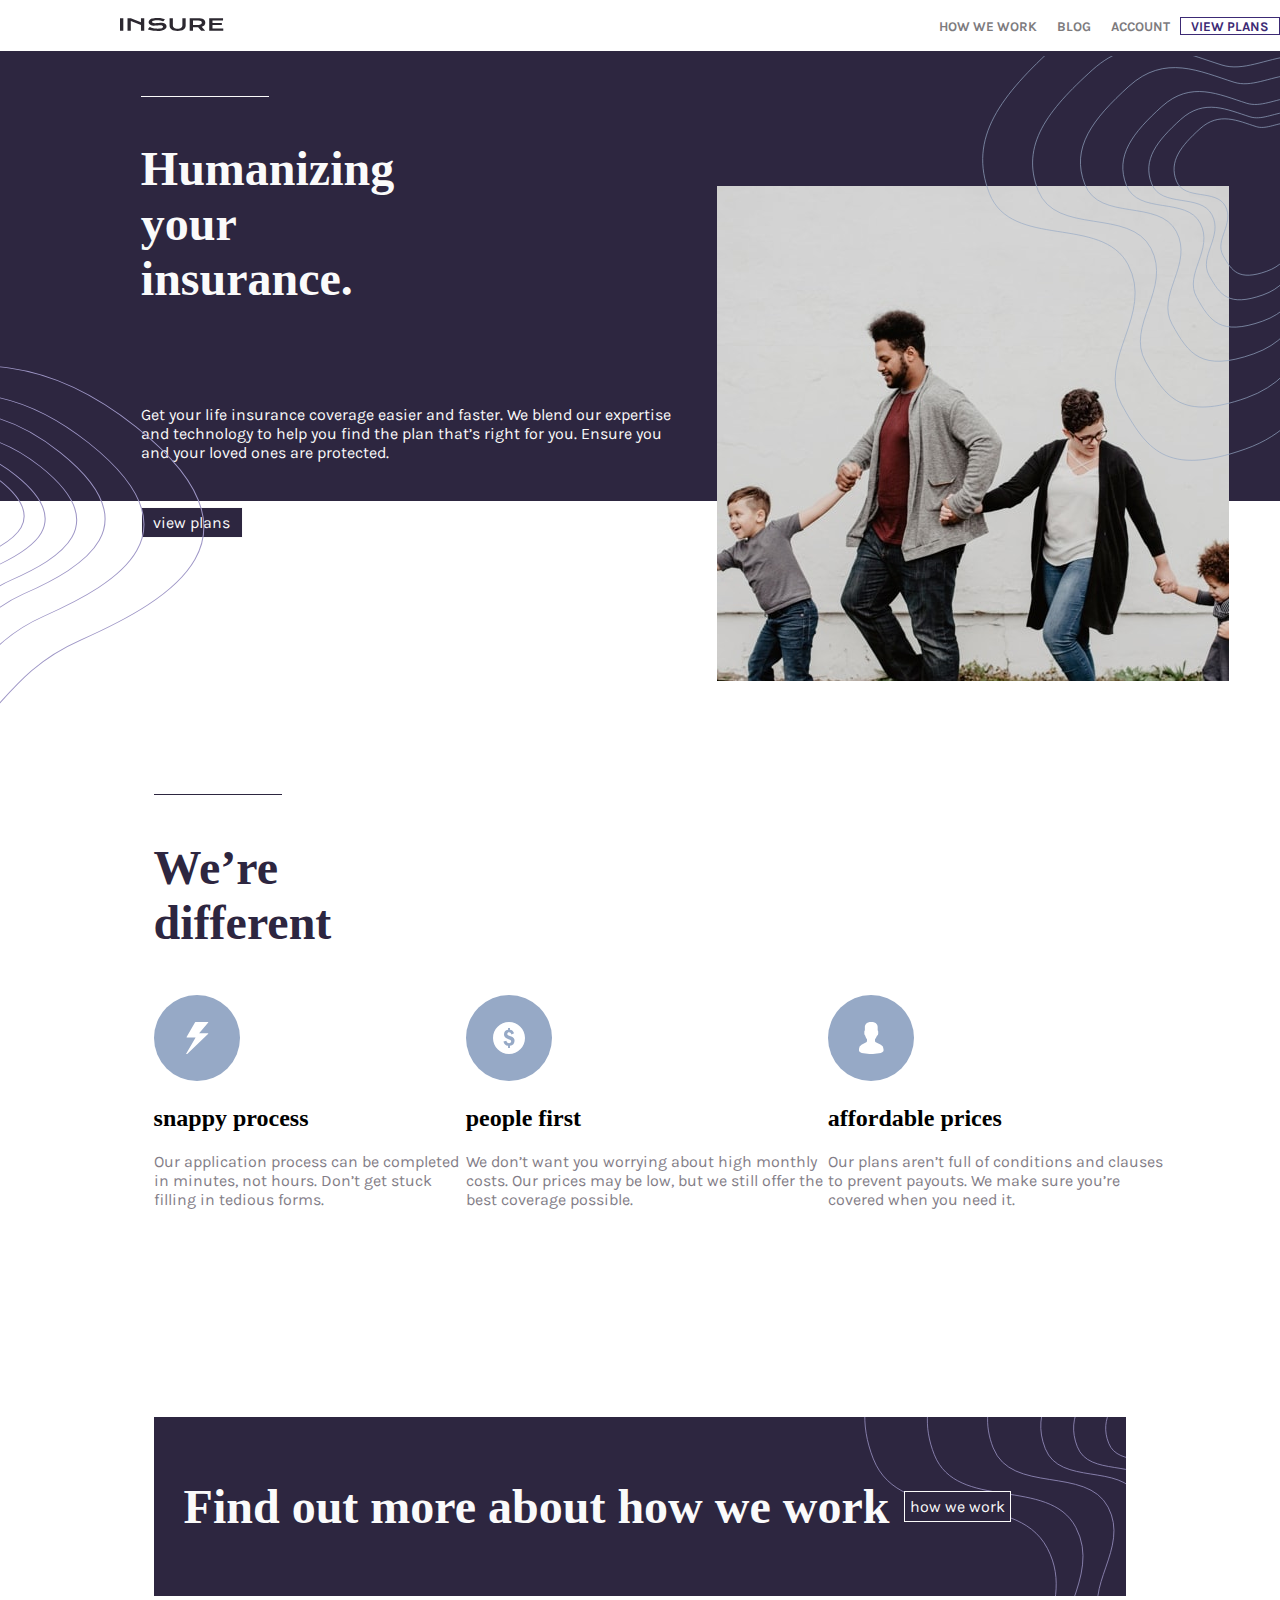
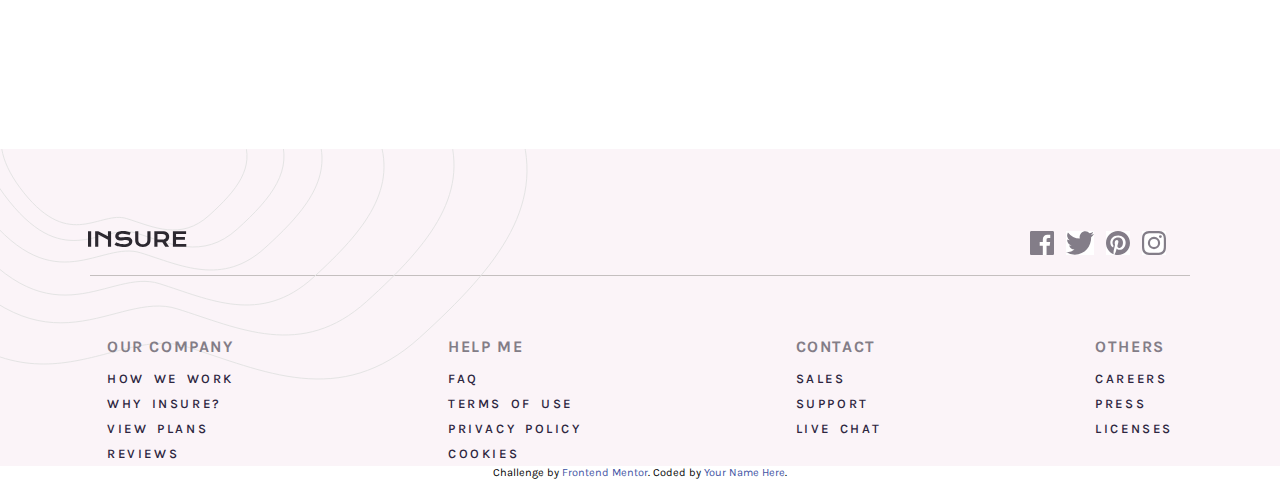
<file: componente j.s/ejercicioJ.S/insure-landing-page-master/index.html>
<!DOCTYPE html>
<html lang="en">

<head>
  <meta charset="UTF-8">
  <meta name="viewport" content="width=device-width, initial-scale=1.0">
  <!-- displays site properly based on user's device -->

  <link rel="icon" type="image/png" sizes="32x32" href="./images/favicon-32x32.png">

  <title>Frontend Mentor | Insure landing page</title>

  <!DOCTYPE html>
  <html lang="en">

  <head>
    <meta charset="UTF-8">
    <meta name="viewport" content="width=device-width, initial-scale=1.0">
    <!-- displays site properly based on user's device -->

    <link rel="icon" type="image/png" sizes="32x32" href="./images/favicon-32x32.png">

    <title>Frontend Mentor | Insure landing page</title>

    <!-- Feel free to remove these styles or customise in your own stylesheet 👍 -->
    <style>
      .attribution {
        font-size: 11px;
        text-align: center;
      }
      .attribution a {
        color: hsl(228, 45%, 44%);
      }
    </style>
    <link href="./index.css" rel="stylesheet" type="text/css" />
    <!-- <link href="./mobile.css" rel="stylesheet" type="text/css" media="screen and (max-width: 375px)" /> -->

  </head>

<body>
  <header class="hero">
    <nav class="nav_container">
      <section>
        <img class="insure" src="./images/logo.svg" alt="insure" />
      </section>
      <ul class="menu">
        <li class="">
          <a href="#" class="">how we work</a>
        </li>
        <li class="">
          <a href="#" class="">blog</a>
        </li>
        <li class="">
          <a href="#" class="">account</a>
        </li>
        <li class="">
          <a href="#" class="active">view plans</a>
        </li>
      </ul>
    </nav>
  </header>
  <main>
    <div class="container">
      
      <div class="linea"></div>
      <div>
        <div>
          <img class="imagen1" src="./images/bg-pattern-intro-right-desktop.svg" alt="imagen1" />
        </div>
        <div>
        </div>
        <div>
          <div class="imagen2"></div>
          <img class="imagen3" src="./images/bg-pattern-intro-left-desktop.svg" alt="imagen3" />
        </div>

        <h1 class="titulo">Humanizing your insurance.</h1>
        <p class="parrafo"> Get your life insurance coverage easier and faster. We blend our expertise
          and technology to help you find the plan that’s right for you. Ensure you
          and your loved ones are protected.
        </p>
        <a href="" class="plans">view plans</a>
      </div>
      <div class="linea2"></div>
      <h1 class="titulo2"> We’re different</h1>
      <div class="iconos">
        <div class="logos">
          <img class="logo" src="./images/icon-snappy-process.svg" alt="Snappy process" />
          <h2 class="semititulo">snappy process</h2>
          <p class="snappy">Our application process can be completed in minutes, not hours. Don’t get
            stuck filling in tedious forms. </p>
        </div>
        <div>
          <img class="logo2" src="./images/icon-affordable-prices.svg" alt="People First" />
          <h2 class="semititulo">people first</h2>
          <p class="snappy">We don’t want you worrying about high monthly costs. Our prices may be low,
            but we still offer the best coverage possible. </p>
        </div>
        <div>
          <img class="logo3" src="./images/icon-people-first.svg" alt="Affordable prices" />
          <h2 class="semititulo">affordable prices</h2>
          <p class="snappy">Our plans aren’t full of conditions and clauses to prevent payouts. We make
            sure you’re covered when you need it.</p>
        </div>
      </div>
      <div class="cuadro">
        <h1 class="titulo3">Find out more about how we work</h1>
        <a href="#" class="work">how we work</a>
      </div>
      <footer>
        <div><img class="fondo" src="./images/bg-pattern-footer-desktop.svg" alt="fondo"></div>
        <main class="logos2">
          <div class=" ">
            <img class="insure2" src="./images/logo.svg" alt="insure2" />
          </div>
          <div class="figuras">
            <img class="logos3" src="./images/icon-facebook.svg" alt="facebook" />
            <img class="logos3" src="./images/icon-twitter.svg" alt="twitter" />
            <img class="logos3" src="./images/icon-pinterest.svg" alt="pinterest" />
            <img class="logos3" src="./images/icon-instagram.svg" alt="instagram" />
          </div>
        </main>
        <div class="linea3"></div>

        <div class="lista">
          <div class="fila">
            <h1>our company</h1>
            <li><a class="listas" href="How we work">How we work</a></li>
            <li><a class="listas" href="why insure">Why Insure?</a></li>
            <li><a class="listas" href="View plans">View plans</a></li>
            <li><a class="listas" href="Reviews">Reviews</a></li>
          </div>
          <div class="fila">
            <h1>Help me</h1>

            <li><a class="listas" href="FAQ">FAQ</a></li>
            <li><a class="listas" href="Terms of use">Terms of use</a></li>
            <li><a class="listas" href="Privacy policy">Privacy policy</a></li>
            <li><a class="listas" href="Cookies">Cookies</a></li>

          </div>
          <div class="fila">
            <h1>contact</h1>

            <li><a class="listas" href="Sales">Sales</a></li>
            <li><a class="listas" href="Support">Support</a></li>
            <li><a class="listas" href="Live chat">Live chat</a></li>

          </div>
          <div class="fila">
            <h1>Others</h1>

            <li><a class="listas" href="Careers">careers</a></li>
            <li><a class="listas" href="Press">Press</a></li>
            <li><a class="listas" href="Licenses">Licenses</a></li>

          </div>
        </div>
      </footer>

      <div class="attribution">
        Challenge by <a href="https://www.frontendmentor.io?ref=challenge" target="_blank">Frontend Mentor</a>.
        Coded by <a href="#">Your Name Here</a>.
      </div>
    </div>
  </main>
</body>

</html>
</file>
<file: componente j.s/ejercicioJ.S/insure-landing-page-master/index.css>
@import url('https://fonts.googleapis.com/css2?family=DM+Serif+Displa@1&family=Karla:wght@400;700&display=swap');

body {
    font-family: 'Karla', sans-serif;
    margin: 0; 
}
.insure {
    margin: 18px 0px 0px 120px;
    width:45%;
    height: 25%;
    color: hsl(256, 26%, 20%);
}
.nav_container {
    display: flex;
    justify-content: space-between;
}
/* gap: 2em;*/
.menu{
    display: flex;
}
ul{
    list-style: none;
}
.menu > li > a {
    color: #7d7b7e;
    text-transform: uppercase;
    padding: 1px 10px 0px;
    /* 1rem(todos los lados */
    display: inline-block;
    font-size: smaller;
    font-weight: 700;
}
.menu>li>a:hover {
    color: hsl(255, 47%, 31%);
}
.menu .active {
    border: 1px solid hsl(255, 47%, 31%);
    text-decoration: none;
    color: hsl(255, 47%, 31%);
}
.menu .active:hover {
    background-color: hsl(0, 0%, 4%); 
    color: hsl(0, 0%, 98%);
}
a{
    text-decoration: none;
}
/*.menu :nth-child(4) :hover*/
.container {
    position: relative;
    background-color:hsl(256, 26%, 20%);
    width: 100%;
    height: 450px;    
}
.imagen1 {
    position: absolute;
    background-repeat: no-repeat;
    top: 1%;
    right:0;
    height: 90%;
    z-index:10;  
}
 .imagen2 {
    position:absolute;
    background-image: url('./images/image-intro-desktop.jpg');
    background-repeat: no-repeat;
    top: 30%;
    right: 4%;
    height: 110%;
    width: 40%;
    z-index: auto;
}
.linea {
    height:1px;
    width: 10%;
    background-color: hsl(0, 0%, 98%);
    margin: 0vh 11%;
    position: absolute;
    top: 10%;
}
.titulo {
    font-family: 'DM Serif Display', serif;
    color:  hsl(0, 0%, 98%);
    font-size: 300%;
    height: 8%;
    width: 5%;
    display:inline-table; 
    margin: 10vh 11%;
    
}
.parrafo {
    color: hsl(0, 0%, 98%);
    height: 80px; 
    width: 530px;
    display:inline-table; 
    margin: 1vh 11%;
}
/* padre {font-size: 50px;}
hijo{ font-size: 3rem;} */
.plans {
    color: hsl(0, 0%, 98%);
    background-color: hsla(256, 26%, 20%);
    border: 1px solid hsl(0, 0%, 98%);
    padding: 5px;   
    display: flex;
    justify-content: center; 
    height: 0%; 
    width: 90px;
    margin: 1% 0% 0% 11%;
}
.plans:hover {
    color: hsl(256, 26%, 20%);
    background-color: white;
}
.imagen3 {
    position: absolute;
    top: 70%; 
    background-repeat: no-repeat; 
    height: 75%;
    width: 16%;
    z-index: 10;
 }

.linea2 {
    height:1px;
    width: 10%;
    background-color: hsl(256, 26%, 20%);
    margin: 20% 0% 0% 12%;   
} 
.titulo2 {
    font-family: 'DM Serif Display', serif;
    color:  hsl(256, 26%, 20%);
    font-size: 300%;
    height: 8%;
    width: 5%;
    display:inline-table; 
    padding: 1% 0% 0% 12%;
}
.iconos {
    display: flex; 
    justify-content: space-between;
    padding: 1% 9% 0% 12%;
}
.semititulo {
    font-family: 'DM Serif Display', serif;
    vertical-align: text-bottom;
    margin-right: auto;
}
.snappy {
    color:  hsl(273, 4%, 51%);
}
.cuadro {
    background-color:hsl(256, 26%, 20%);
    padding: 30px;
    margin: 15% 12% 12% 12%;
    background-image: url(./images/bg-pattern-how-we-work-desktop.svg);
    background-repeat: no-repeat;
    background-size: 35%;
    background-position: 710px -9px;
}
.titulo3 {
    font-family: 'DM Serif Display', serif;
    color:  hsl(0, 0%, 98%);
    font-size: 300%;
    
}
.work {
    float: right;
    color: hsl(0, 0%, 98%);
    background-color: hsla(256, 26%, 20%);
    border: 1px solid hsl(0, 0%, 98%);
    padding: 5px;
    margin: -75px 85px 0px 0px;
}
.work:hover {
    color: hsl(256, 26%, 20%);
    background-color: white;
}
footer {
    color: white;
    background: rgb(251, 244, 248);
}
.fondo {
    z-index: -1;
}
.insure2 {
    height: 1rem;
    color: hsl(256, 26%, 20%);
    z-index: -1;
    margin: 0% 2% 0% -650%;
}
.logos2 {
    display: flex;
    justify-content: space-around;
    color:  hsl(280, 10%, 11%); 
    background-size: 15%;
    height: 1.5rem;
    margin: -12% 1% 0% 50%;
}
.logos3 {
    background-color:hsl(0, 0%, 100%);
    margin:0 6px
}
.logos3:hover,
.logos3:focus{
    cursor: pointer;
    background-color: hsl(270, 35%, 12%);
    color: white;
}
.figuras{
    display: flex;
    justify-content: space-between;    
}
.lista {
    display: flex;
    justify-content: space-around;
    color: hsl(273, 4%, 51%);
    text-transform:uppercase;
    font-size: 8px;
    letter-spacing: 0.20em;
}  
.fila {
    list-style: none;
}
.listas {
    
    color:hsl(256, 26%, 20%);
    font-size:small;
    font-weight: 550;
    word-spacing: 0.25em;
    letter-spacing: 0.20em;
    line-height: 25px;
}
.listas:hover {
    text-decoration:underline hsl(256, 26%, 20%);
}
.linea3 {
   
    border-top: 1px solid rgb(196, 191, 191);
    height: 50px;
    max-width: 1100px;
    padding: 0;
    margin: 20px auto 0 auto;
}

@media screen and (max-width: 375px){
    body {
        width: 100%;
        padding: 0%;
    }
    .insure {
        float: right;
        width: 100%;
        height: 15%;
    }
    .menu{
        visibility: hidden;
    }
    .imagen2 {
        background-image: url(./images/image-intro-mobile.jpg);
        top: -95%;
        width: 86%;

    }
    .container {
        margin: 106% 0% 0% 0%;
        width: 138%;
        height: -1%;
        background-image: url(./images/bg-pattern-intro-left-mobile.svg);
        background-repeat: no-repeat;   
    }
    .imagen1 {
          display: none;
          background-image: url(./images/bg-pattern-intro-right-mobile.svg);
    }     
   
    .linea {
        display: none;   
    }
    .titulo {
        font-size:large%; 
        padding: 1vh 20%;
        
    }
    .parrafo {
        display: flex;
        justify-content: center;
        height: 80px; 
        width: 420px;
        display:inline-table; 
        padding: -1vh 18%;
    }   
    .plans { 
        display: flex;
        justify-content: center; 
        margin: 1% 0% 0% 40%;
    }
    .linea2 {
        height:1px;
        width: 30%;   
        margin: 30% 0% -23% 33%;
    }

    .imagen3 {
        display: none;
     }
    .titulo2 {
        display: flex;
        justify-content: center;
        padding:30% 10% 12% 50%;
    }
    .iconos {
        display: flex; 
        flex-direction: column;
    }
    .semititulo {
        display: flex;
        justify-content: center;
    }
    .snappy {
        color:  hsl(273, 4%, 51%);
        text-align: center;
    }
    .cuadro {
        padding: 6%;
        margin: 15% 12% 15% 12%;
    }
    .titulo3 {
        text-align: center;
        font-size: 250%;
    }
    .work {
        padding: 5px;
        margin: -5% 35% 0% 0%;
    }
    footer {
        display: grid;
        justify-content: center;
        color: white;
        background: rgb(255, 255, 255);
    }
    .fondo {
        display: none;
        background-image: url(./images/bg-pattern-intro-right-mobile.svg);
    }
    .insure2 {
        margin: 0% 34% 15% 10%;
    }
    .logos2 {
        display: grid;
        justify-content:center;
        justify-content: space-around; 
        background-size: 20%;
        height: 1.9rem;
        margin: -35% 0% -1% 2%;
        
    }
    .logos3 {
        background-color:hsl(0, 0%, 100%);
        
    }
    .lista {
        text-align: center;
        display: flex;
        flex-direction: column;
        display: grid;
        justify-content: center;
        text-transform:uppercase;
        font-size: 8px;
        letter-spacing: 0.30em;
        line-height: 30px;
    }
    .listas {
        display: flex;
        justify-content:center;
        font-weight: 550;
        word-spacing: 0.25em;
        letter-spacing: 0.10em;
        line-height: 30px;
    }
    .linea3 {
        border-top: 1px solid rgb(196, 191, 191);
        height: 50px;
        max-width: 320px;
        margin: 30% 0% -23% -5%;
    }
}
</file>
<file: componente j.s/ejercicioJ.S/insure-landing-page-master/mobile.css>
body {
    width: 100%;
}
main {
    
}
.insure {
    display: flex;
    justify-content: right;
    width: 100px;
    height: 15px;
}
.menu{
    visibility: hidden;
}

.imagen2 {
    background-image: url(./images/image-intro-mobile.jpg);
    top: -430px;
    
}
.container {
    margin: 400px 0% -400px 0px;
    width: 580px;
    height: -420%;
    background-image: url(./images/bg-pattern-intro-left-mobile.svg);
    background-repeat: no-repeat;   
}
.imagen1 {
        display: none;
        background-image: url(./images/bg-pattern-intro-right-mobile.svg);
}     

.linea {
    display: none;   
}
.titulo {
    font-size: 120%;
    height: -10px;
    width: 1px; 
    margin: 6vh 41%;
    
}
.parrafo {
    display: flex;
    justify-content: center;
    height: 80px; 
    width: 420px;
    display:inline-table; 
    margin: -1vh 18%;
}   
.plans { 
    display: flex;
    justify-content: center; 
    margin: 1% 0% 0% 40%;
}
.linea2 {
    height:1px;
    width: 30%;   
    margin: 30% 0% -23% 33%;
}

.imagen3 {
    display: none;
    }
.titulo2 {
    display: flex;
    justify-content: center;
    margin: 30% 0% 6% -13%;
}
.iconos {
    display: flex; 
    flex-direction: column;
}
.semititulo {
    display: flex;
    justify-content: center;
}
.snappy {
    color:  hsl(273, 4%, 51%);
    display: flex;
    justify-content: center;
}
.cuadro {
    padding: 70px;
    margin: 150px 120px 150px 120px;
    background-image: url(./images/bg-pattern-how-we-work-mobile.svg);
    background-position: 100%;
    background-size: 70%;
}
.titulo3 {
    font-size: 250%;

}
.work {
    padding: 5px;
    margin: 5px 85px 0px 0px;
}
footer {
    display: grid;
    justify-content: center;
    color: white;
    background: rgb(255, 255, 255);
}
.fondo {
    display: none;
    background-image: url(./images/bg-pattern-footer-mobile.svg);
}
.insure2 {
    margin: 0% 0% 0% 10%;
}
.logos2 {
    display: grid;
    justify-content:center;
    justify-content: space-around; 
    background-size: 20%;
    height: 1.9rem;
    margin: -35% 0% -1% 2%;
    
}
.logos3 {
    background-color:hsl(0, 0%, 100%);
    margin:0 6px
}
.lista {
    display: flex;
    flex-direction: column;
    display: grid;
    justify-content: center;
    text-transform:uppercase;
    font-size: 8px;
    letter-spacing: 0.30em;
    line-height: 30px;
}
.listas {
    display: flex;
    justify-content:center;
    font-weight: 550;
    word-spacing: 0.25em;
    letter-spacing: 0.10em;
    line-height: 30px;
}
.linea3 {
    border-top: 1px solid rgb(196, 191, 191);
    height: 50px;
    max-width: 320px;
    margin: 30% 0% -23% -5%;
}
</file>
